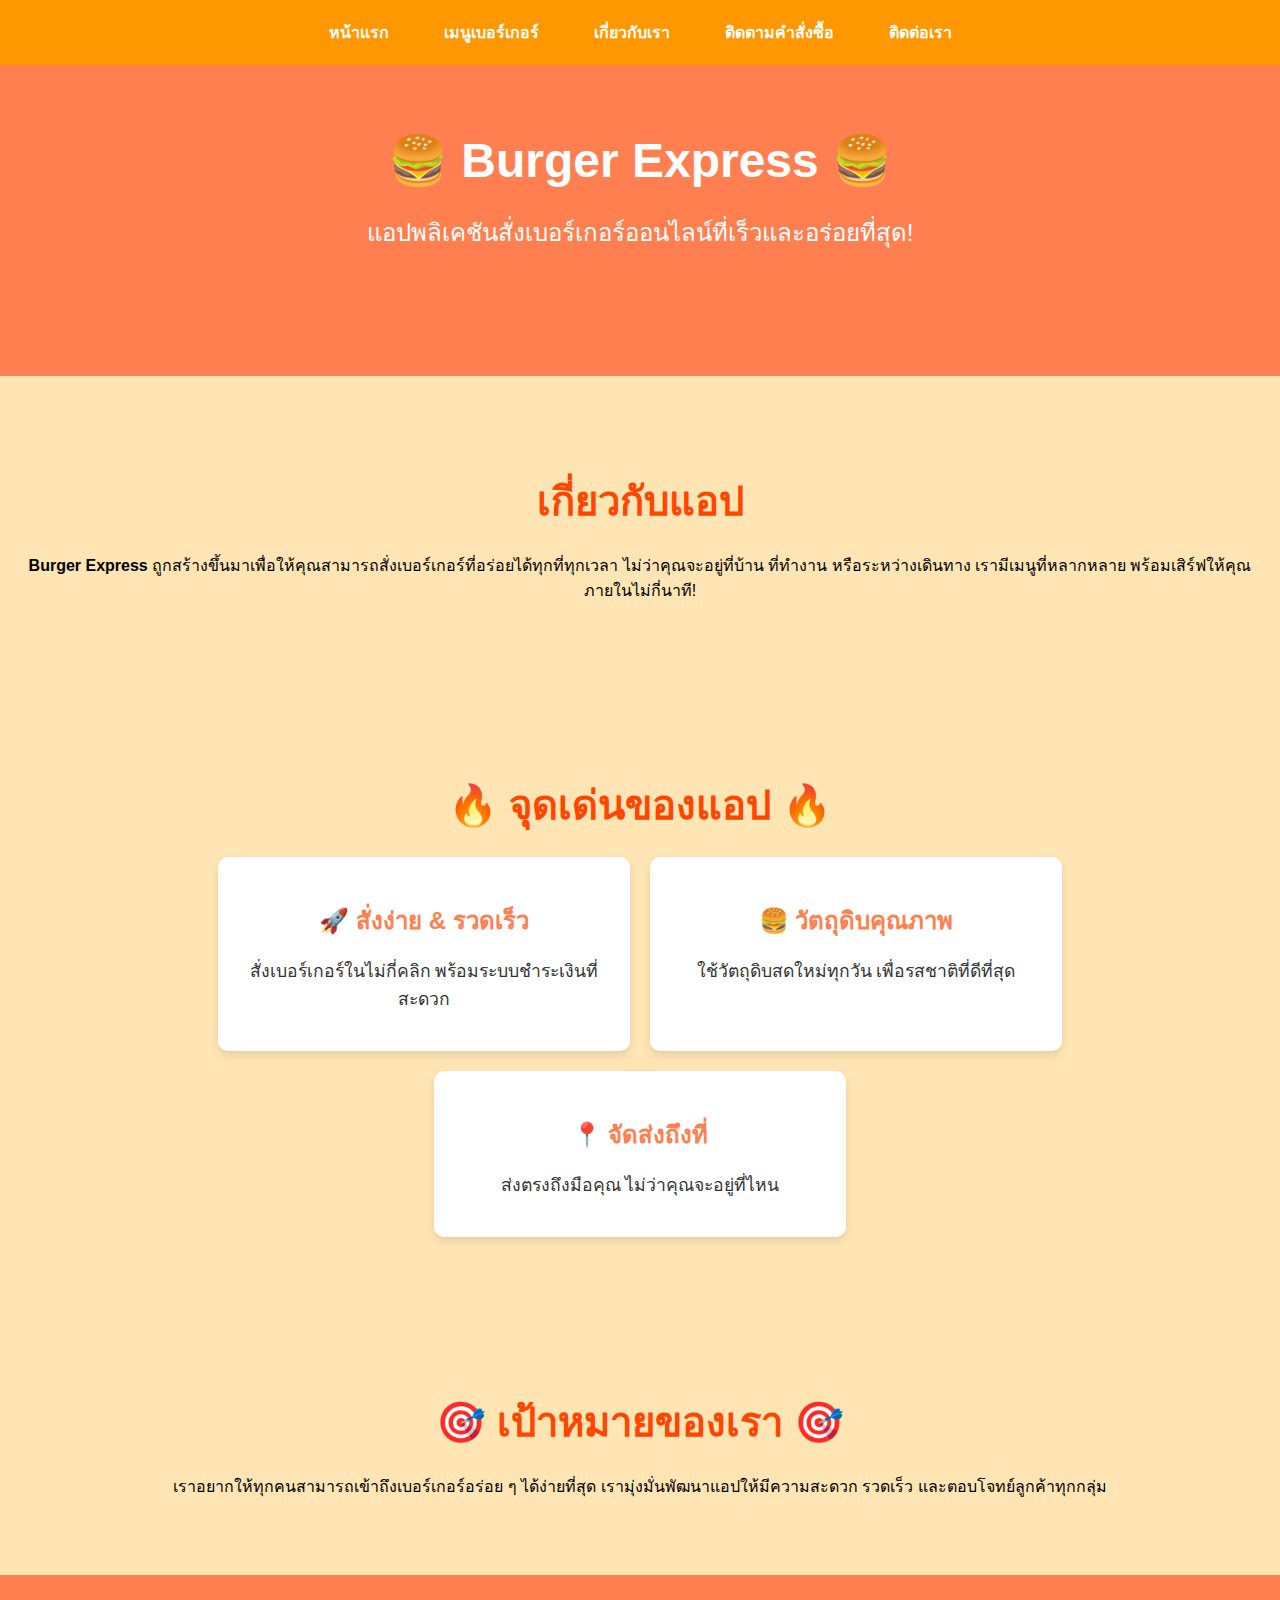
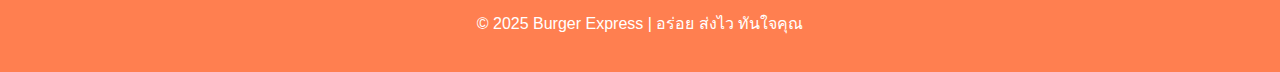
<file: page2.html>
<!DOCTYPE html>
<html lang="th">
<head>
    <meta charset="UTF-8">
    <meta name="viewport" content="width=device-width, initial-scale=1.0">
    <title>ร้านเบอร์เกอร์ออนไลน์</title>
    <link rel="stylesheet" href="styles.css"> 
</head>
<body>

    <!-- Navbar -->
    <nav class="navbar">
        <div class="container">
            <a href="index.html">หน้าแรก</a>
            <a href="page1.html">เมนูเบอร์เกอร์</a>
            <a href="page2.html">เกี่ยวกับเรา</a>
            <a href="page3.html">ติดตามคำสั่งซื้อ</a>
            <a href="page4.html">ติดต่อเรา</a>
        </div>
    </nav>

    <!-- Hero Section -->
    <header class="about-hero">
        <h1>🍔 Burger Express 🍔</h1>
        <p>แอปพลิเคชันสั่งเบอร์เกอร์ออนไลน์ที่เร็วและอร่อยที่สุด!</p>
    </header>

    <!-- เกี่ยวกับแอป -->
    <section class="about-section">
        <div class="container">
            <h2>เกี่ยวกับแอป</h2>
            <p><strong>Burger Express</strong> ถูกสร้างขึ้นมาเพื่อให้คุณสามารถสั่งเบอร์เกอร์ที่อร่อยได้ทุกที่ทุกเวลา ไม่ว่าคุณจะอยู่ที่บ้าน ที่ทำงาน หรือระหว่างเดินทาง เรามีเมนูที่หลากหลาย พร้อมเสิร์ฟให้คุณภายในไม่กี่นาที!</p>
        </div>
    </section>

    <!-- จุดเด่นของแอป -->
    <section class="features-section">
        <div class="container">
            <h2>🔥 จุดเด่นของแอป 🔥</h2>
            <div class="features">
                <div class="feature">
                    <h3>🚀 สั่งง่าย & รวดเร็ว</h3>
                    <p>สั่งเบอร์เกอร์ในไม่กี่คลิก พร้อมระบบชำระเงินที่สะดวก</p>
                </div>
                <div class="feature">
                    <h3>🍔 วัตถุดิบคุณภาพ</h3>
                    <p>ใช้วัตถุดิบสดใหม่ทุกวัน เพื่อรสชาติที่ดีที่สุด</p>
                </div>
                <div class="feature">
                    <h3>📍 จัดส่งถึงที่</h3>
                    <p>ส่งตรงถึงมือคุณ ไม่ว่าคุณจะอยู่ที่ไหน</p>
                </div>
            </div>
        </div>
    </section>

    <!-- เป้าหมายของแอป -->
    <section class="goal-section">
        <div class="container">
            <h2>🎯 เป้าหมายของเรา 🎯</h2>
            <p>เราอยากให้ทุกคนสามารถเข้าถึงเบอร์เกอร์อร่อย ๆ ได้ง่ายที่สุด เรามุ่งมั่นพัฒนาแอปให้มีความสะดวก รวดเร็ว และตอบโจทย์ลูกค้าทุกกลุ่ม</p>
        </div>
    </section>

    <!-- Footer -->
    <footer class="footer">
        <p>© 2025 Burger Express | อร่อย ส่งไว ทันใจคุณ</p>
    </footer>

</body>
</html>
</file>
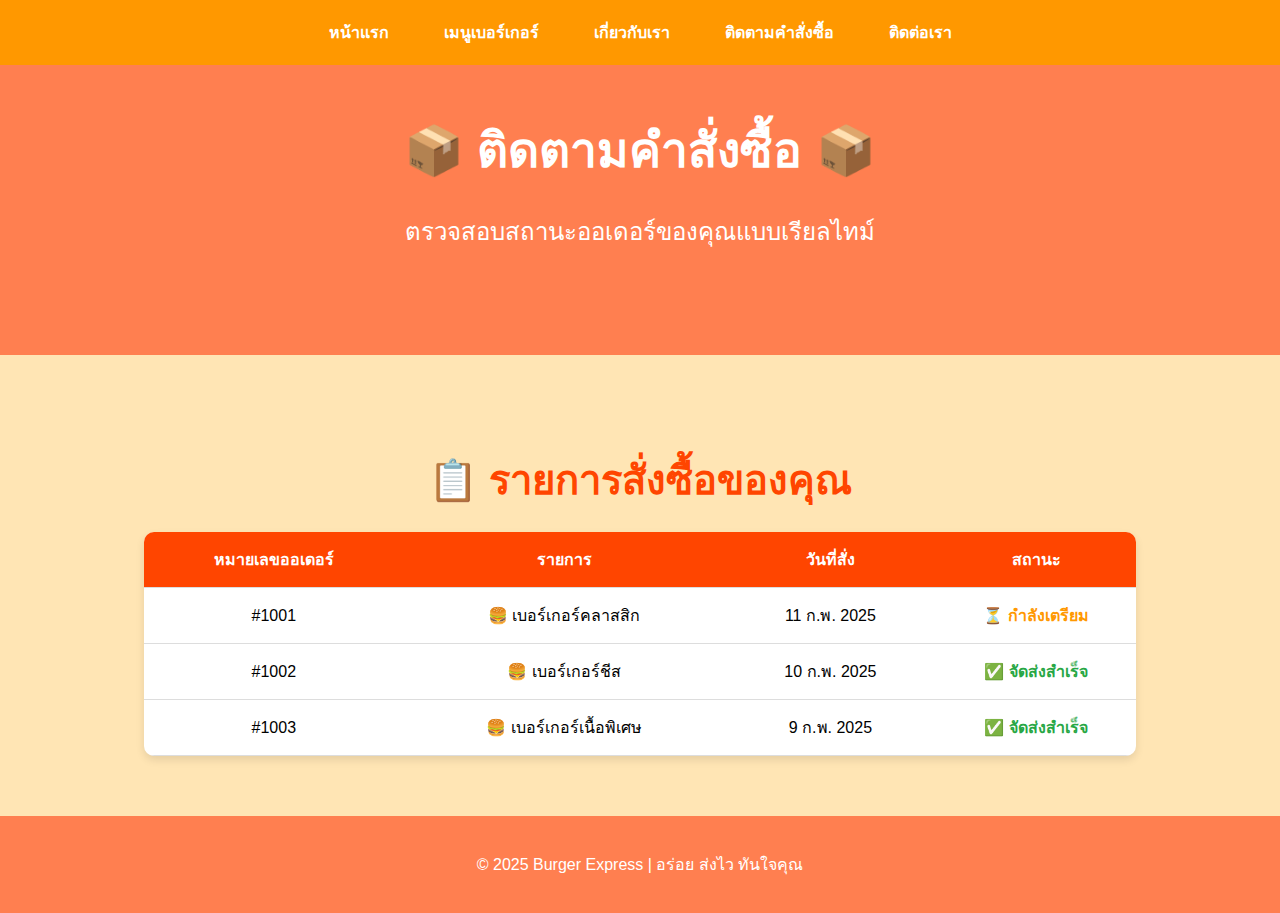
<file: page3.html>
<!DOCTYPE html>
<html lang="th">
<head>
    <meta charset="UTF-8">
    <meta name="viewport" content="width=device-width, initial-scale=1.0">
    <title>ติดตามคำสั่งซื้อ - Burger Express</title>
    <link rel="stylesheet" href="styles.css"> 
</head>
<body>

  <!-- Navbar -->
  <nav class="navbar">
    <div class="container">
        <a href="index.html">หน้าแรก</a>
        <a href="page1.html">เมนูเบอร์เกอร์</a>
        <a href="page2.html">เกี่ยวกับเรา</a>
        <a href="page3.html">ติดตามคำสั่งซื้อ</a>
        <a href="page4.html">ติดต่อเรา</a>
    </div>
</nav>

    <!-- Hero Section -->
    <header class="services-hero">
        <h1>📦 ติดตามคำสั่งซื้อ 📦</h1>
        <p>ตรวจสอบสถานะออเดอร์ของคุณแบบเรียลไทม์</p>
    </header>

    <!-- ตารางแสดงรายการสั่งซื้อ -->
    <section class="order-tracking">
        <div class="container">
            <h2>📋 รายการสั่งซื้อของคุณ</h2>
            <table>
                <thead>
                    <tr>
                        <th>หมายเลขออเดอร์</th>
                        <th>รายการ</th>
                        <th>วันที่สั่ง</th>
                        <th>สถานะ</th>
                    </tr>
                </thead>
                <tbody>
                    <tr>
                        <td>#1001</td>
                        <td>🍔 เบอร์เกอร์คลาสสิก</td>
                        <td>11 ก.พ. 2025</td>
                        <td class="status pending">⏳ กำลังเตรียม</td>
                    </tr>
                    <tr>
                        <td>#1002</td>
                        <td>🍔 เบอร์เกอร์ชีส</td>
                        <td>10 ก.พ. 2025</td>
                        <td class="status delivering">✅ จัดส่งสำเร็จ</td>
                    </tr>
                    <tr>
                        <td>#1003</td>
                        <td>🍔 เบอร์เกอร์เนื้อพิเศษ</td>
                        <td>9 ก.พ. 2025</td>
                        <td class="status completed">✅ จัดส่งสำเร็จ</td>
                    </tr>
                </tbody>
            </table>
        </div>
    </section>

    <!-- Footer -->
    <footer class="footer">
        <p>© 2025 Burger Express | อร่อย ส่งไว ทันใจคุณ</p>
    </footer>

</body>
</html>
</file>
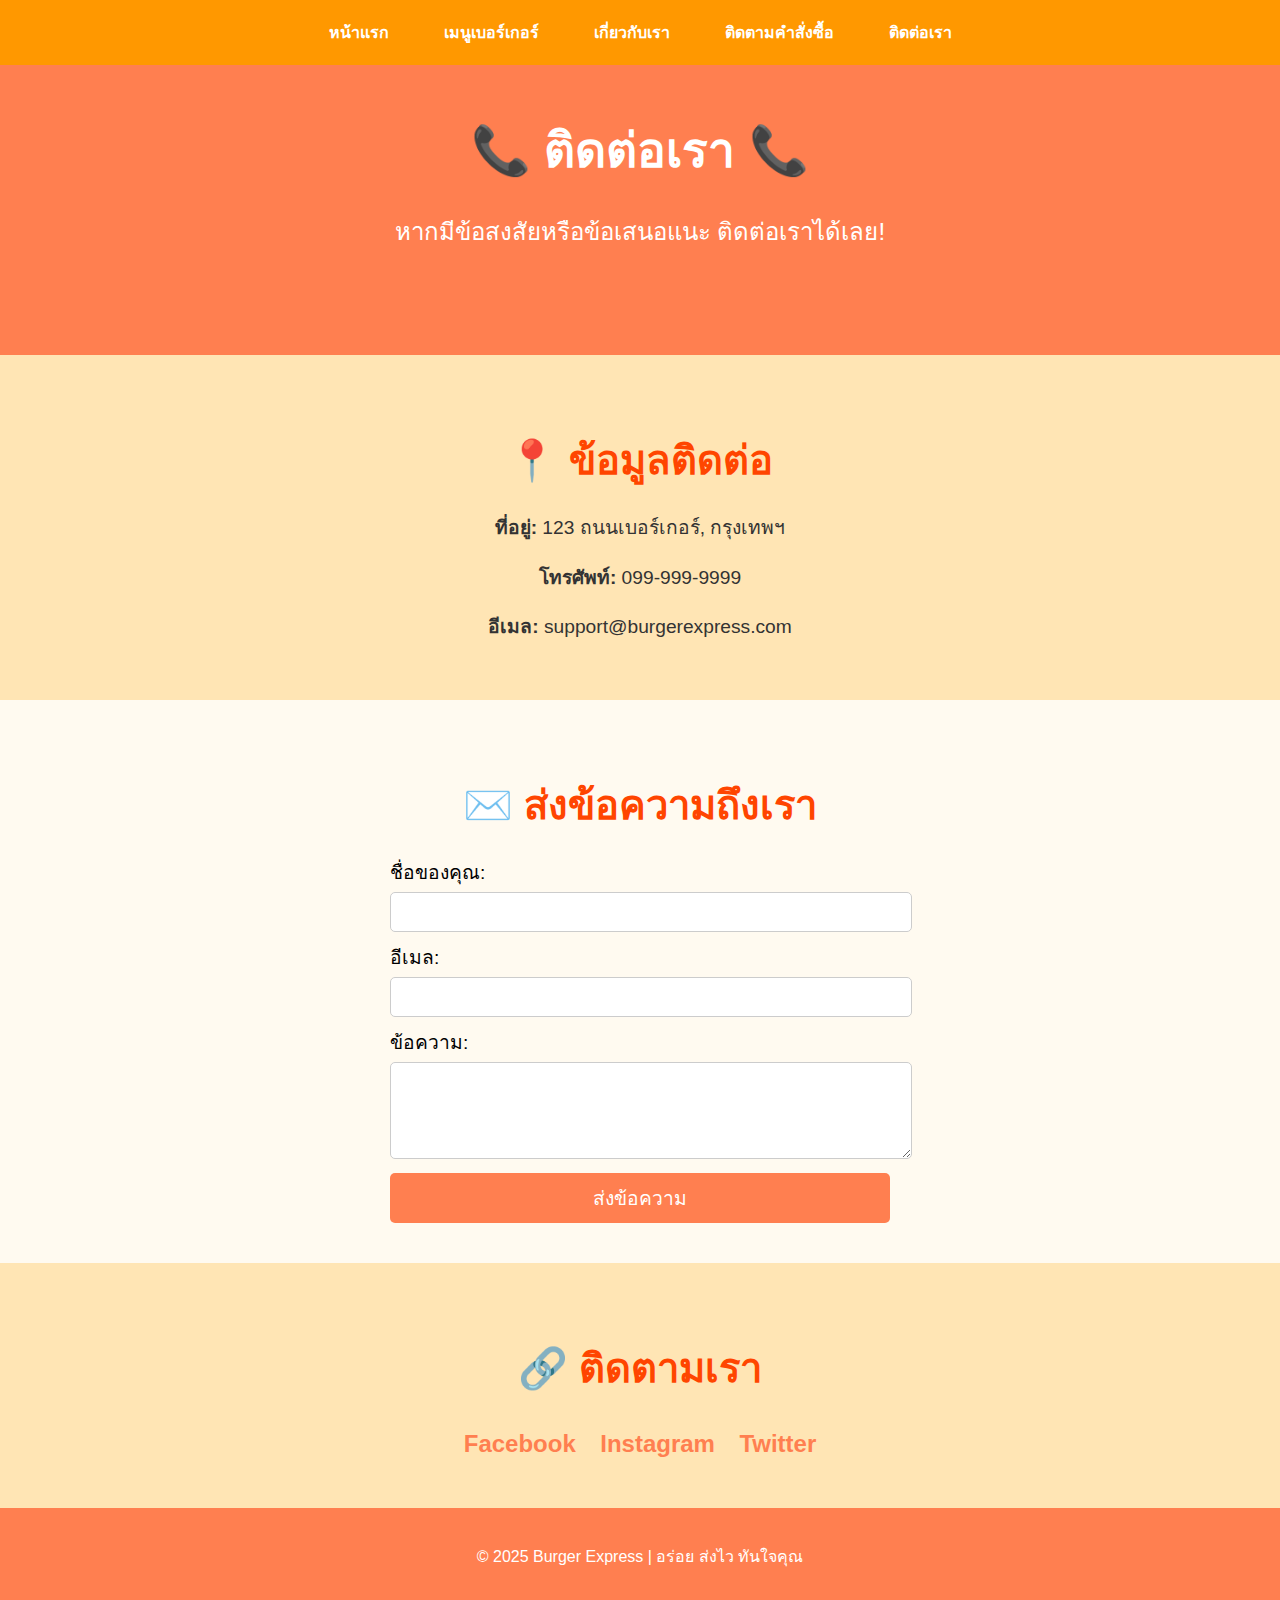
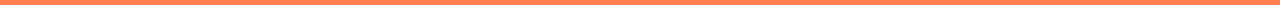
<file: page4.html>
<!DOCTYPE html>
<html lang="th">
<head>
    <meta charset="UTF-8">
    <meta name="viewport" content="width=device-width, initial-scale=1.0">
    <title>ติดต่อเรา - Burger Express</title>
    <link rel="stylesheet" href="styles.css"> 
</head>
<body>

   <!-- Navbar -->
   <nav class="navbar">
    <div class="container">
        <a href="index.html">หน้าแรก</a>
        <a href="page1.html">เมนูเบอร์เกอร์</a>
        <a href="page2.html">เกี่ยวกับเรา</a>
        <a href="page3.html">ติดตามคำสั่งซื้อ</a>
        <a href="page4.html">ติดต่อเรา</a>
    </div>
</nav>

    <!-- Hero Section -->
    <header class="contact-hero">
        <h1>📞 ติดต่อเรา 📞</h1>
        <p>หากมีข้อสงสัยหรือข้อเสนอแนะ ติดต่อเราได้เลย!</p>
    </header>

    <!-- ข้อมูลการติดต่อ -->
    <section class="contact-info">
        <div class="container">
            <h2>📍 ข้อมูลติดต่อ</h2>
            <p><strong>ที่อยู่:</strong> 123 ถนนเบอร์เกอร์, กรุงเทพฯ</p>
            <p><strong>โทรศัพท์:</strong> 099-999-9999</p>
            <p><strong>อีเมล:</strong> support@burgerexpress.com</p>
        </div>
    </section>

    <!-- ฟอร์มติดต่อ -->
    <section class="contact-form">
        <div class="container">
            <h2>✉️ ส่งข้อความถึงเรา</h2>
            <form>
                <label for="name">ชื่อของคุณ:</label>
                <input type="text" id="name" name="name" required>

                <label for="email">อีเมล:</label>
                <input type="email" id="email" name="email" required>

                <label for="message">ข้อความ:</label>
                <textarea id="message" name="message" rows="5" required></textarea>

                <button type="submit">ส่งข้อความ</button>
            </form>
        </div>
    </section>

    <!-- ลิงก์โซเชียลมีเดีย -->
    <section class="social-media">
        <div class="container">
            <h2>🔗 ติดตามเรา</h2>
            <a href="#" class="social-icon">Facebook</a>
            <a href="#" class="social-icon">Instagram</a>
            <a href="#" class="social-icon">Twitter</a>
        </div>
    </section>

    <!-- Footer -->
    <footer class="footer">
        <p>© 2025 Burger Express | อร่อย ส่งไว ทันใจคุณ</p>
    </footer>

</body>
</html>
</file>
<file: styles.css>
/* Header */
.header {
    text-align: center;
    padding: 100px 0; /* เพิ่มพื้นที่ด้านบนและล่าง */
    background-color: #ffebcd; /* สีเบจอ่อน ให้เข้ากับโทนสีของโลโก้ */
    margin-top: 0; /* ถ้าต้องการลดระยะห่างกับส่วนบน */
}

.header h1 {
    font-size: 4em; /* ขนาดตัวอักษรใหญ่ */
    color: #ff7f50; /* สีส้ม เพื่อความสดใส */
    margin-bottom: 15px;
}

.header p {
    font-size: 1.5em;
    color: #333;
    margin-bottom: 30px; /* เพิ่มช่องว่างระหว่างข้อความ */
}

/* Navbar */
.navbar {
    position: fixed;  /* ทำให้ Navbar ติดอยู่กับขอบบน */
    top: 0;           /* ตำแหน่งอยู่ที่ด้านบนสุด */
    left: 0;          /* เริ่มต้นที่ด้านซ้ายสุด */
    width: 100%;      /* ให้ Navbar ขยายเต็มความกว้าง */
    background-color: #ff4500; /* สีส้ม-แดง เพื่อความสดใส */
    z-index: 1000;    /* ทำให้ Navbar อยู่ด้านหน้าของเนื้อหาอื่น */
    padding: 15px 0;  /* เพิ่มระยะห่างภายใน Navbar */
}

/* ปรับแต่งลิงก์ใน Navbar */
.navbar a {
    color: #fff;      /* สีตัวอักษรในลิงก์ */
    text-decoration: none; /* เอาเส้นใต้ลิงก์ออก */
    padding: 10px 20px;    /* เพิ่มพื้นที่รอบๆ ตัวอักษร */
    display: inline-block; /* ให้ลิงก์แสดงในแถวเดียวกัน */
}

.navbar a:hover {
    background-color: #ff7f50; /* สีส้มอ่อน เมื่อเอาเมาส์ไปวาง */
}

/* Hero Section */
.hero {
    background-color: #ffe5b4; /* สีเหลืองพีช ให้เข้ากับสีโลโก้ */
    text-align: center;
    padding: 80px 0;
}

.hero h2 {
    font-size: 2.5em;
    color: #ff7f50; /* สีส้ม ให้เหมาะสมกับโลโก้ */
    margin-bottom: 20px;
}

.hero p {
    font-size: 1.2em;
    color: #333;
    margin-bottom: 20px;
}

.hero .card img {
    width: 250px;
    height: auto;
    border-radius: 8px;
    box-shadow: 0px 4px 10px rgba(0, 0, 0, 0.1);
}

.hero button {
    padding: 15px 30px;
    font-size: 1.2em;
    background-color: #ff7f50; /* สีส้มสดใส */
    color: white;
    border: 2px solid #ff7f50;
    border-radius: 5px;
    cursor: pointer;
    transition: background-color 0.3s;
}

.hero button:hover {
    background-color: #ff4500; /* สีแดงเข้ม */
}

/* New Section */
.new-section {
    background-color: #ffe5b4; /* สีเหลืองพีช */
    padding: 60px 0;
    text-align: center;
}

.new-section h2 {
    font-size: 2.5em;
    margin-bottom: 15px;
    color: #ff7f50; /* สีส้ม */
}

.new-section p {
    font-size: 1.2em;
    margin-bottom: 20px;
    color: #555;
}

/* Content Section */
.content {
    background-color: #fff0f5; /* สีชมพูอ่อน เพื่อสร้างความรู้สึกที่สดใส */
    padding: 60px 0;
}

.content h2 {
    font-size: 2.5em;
    color: #ff7f50; /* สีส้ม */
    text-align: center;
    margin-bottom: 40px;
}

.features {
    display: flex;
    justify-content: space-between;
    gap: 20px;
}

.feature {
    background-color: #fffaf0; /* สีเหลืองอ่อน */
    padding: 30px;
    border-radius: 10px;
    box-shadow: 0 4px 8px rgba(0, 0, 0, 0.1);
    text-align: center;
    width: 30%;
}

.feature h3 {
    font-size: 1.8em;
    margin-bottom: 15px;
    color: #333;
}

.feature p {
    font-size: 1.1em;
    color: #777;
}

/* Footer */
.footer {
    background-color: #ff7f50; /* สีส้มสดใส */
    color: white;
    text-align: center;
    padding: 20px;
}

.footer p {
    font-size: 1em;
}

/* Hero Section */
.hero {
    background-image: url('burger-hero.jpg'); /* ใช้ภาพพื้นหลังเบอร์เกอร์ */
    background-size: cover;
    background-position: center;
    color: white;
    text-align: center;
    padding: 120px 20px;
    position: relative;
}

.hero h2 {
    font-size: 3em;
    font-weight: bold;
    margin-bottom: 20px; /* เพิ่มระยะห่างจากข้อความก่อนหน้า */
    text-shadow: 2px 2px 5px rgba(0, 0, 0, 0.4);
}

.hero p {
    font-size: 1.5em;
    margin-bottom: 40px; /* เพิ่มระยะห่างให้กับย่อหน้าหลังข้อความ */
    text-shadow: 1px 1px 3px rgba(0, 0, 0, 0.4);
}

/* รูปภาพของเบอร์เกอร์ */
.hero .hero-image {
    width: 300px; /* ขนาดรูปภาพ */
    height: auto;
    border-radius: 8px;
    margin-bottom: 30px; /* เพิ่มระยะห่างระหว่างรูปภาพและปุ่ม */
    box-shadow: 0 4px 10px rgba(0, 0, 0, 0.1);
}

/* ปุ่ม CTA */
.hero .cta-button {
    background-color: #ff7f50; /* สีส้ม */
    color: white;
    font-size: 1.5em;
    padding: 15px 30px;
    border: none;
    border-radius: 50px;
    cursor: pointer;
    transition: background-color 0.3s;
}

.hero .cta-button:hover {
    background-color: #ff4500; /* สีแดง */
}



/*หน้าเมนู*/
body {
    font-family: Arial, sans-serif;
    margin: 0;
    padding: 0;
    text-align: center;
    background-color: #f8f8f8;
}

/* Navbar */
.navbar {
    background-color: #ff9800;
    padding: 10px 0;
}

.navbar .container {
    display: flex;
    justify-content: center;
    gap: 15px;
}

.navbar a {
    color: white;
    text-decoration: none;
    font-weight: bold;
}

/* เมนู 3x3 */
.menu-container {
    display: grid;
    grid-template-columns: repeat(3, 1fr);
    gap: 20px;
    max-width: 800px;
    margin: 50px auto;
    padding: 20px;
}

/* กรอบสินค้า */
.menu-item {
    background: white;
    border: 2px solid #ddd;
    border-radius: 10px;
    padding: 15px;
    text-align: center;
    box-shadow: 0px 4px 6px rgba(0, 0, 0, 0.1);
}

.menu-item img {
    width: 100%;
    height: auto;
    border-radius: 8px;
}

.menu-item h3 {
    font-size: 18px;
    margin: 10px 0;
}

.menu-item p {
    font-size: 16px;
    color: #555;
}

/* ปุ่มสั่งซื้อ */
.menu-item button {
    background-color: #ff9800;
    color: white;
    border: none;
    padding: 10px 15px;
    font-size: 16px;
    border-radius: 5px;
    cursor: pointer;
    width: 100%;
    font-weight: bold;
}

.menu-item button:hover {
    background-color: #e68900;
}
/*เกี่ยวกับเรา*/
/* Hero Section */
.about-hero {
    text-align: center;
    padding: 100px 20px;
    background-color: #ff7f50;
    color: white;
}

.about-hero h1 {
    font-size: 3em;
    margin-bottom: 10px;
}

.about-hero p {
    font-size: 1.5em;
}

/* Sections */
.about-section, .features-section, .goal-section {
    text-align: center;
    padding: 60px 20px;
    background-color: #ffe5b4;
}

.about-section h2, .features-section h2, .goal-section h2 {
    font-size: 2.5em;
    color: #ff4500;
    margin-bottom: 20px;
}

/* จุดเด่นของแอป */
.features {
    display: flex;
    justify-content: center;
    gap: 20px;
    flex-wrap: wrap;
}

.feature {
    background: white;
    padding: 20px;
    border-radius: 10px;
    box-shadow: 0 4px 8px rgba(0, 0, 0, 0.1);
    width: 30%;
    min-width: 250px;
}

.feature h3 {
    font-size: 1.5em;
    color: #ff7f50;
    margin-bottom: 10px;
}

.feature p {
    font-size: 1.1em;
    color: #333;
}

/* Footer */
.footer {
    background-color: #ff7f50;
    color: white;
    text-align: center;
    padding: 20px;
}
/*หน้าบริการ*/
/* Hero Section */
.services-hero {
    text-align: center;
    padding: 80px 20px;
    background-color: #ff7f50;
    color: white;
}

.services-hero h1 {
    font-size: 3em;
    margin-bottom: 10px;
}

.services-hero p {
    font-size: 1.5em;
}

/* Order Tracking */
.order-tracking {
    text-align: center;
    padding: 60px 20px;
    background-color: #ffe5b4;
}

.order-tracking h2 {
    font-size: 2.5em;
    margin-bottom: 20px;
    color: #ff4500;
}

/* ตารางรายการสั่งซื้อ */
table {
    width: 80%;
    margin: auto;
    border-collapse: collapse;
    background: white;
    border-radius: 10px;
    overflow: hidden;
    box-shadow: 0 4px 8px rgba(0, 0, 0, 0.1);
}

th, td {
    padding: 15px;
    text-align: center;
    border-bottom: 1px solid #ddd;
}

th {
    background-color: #ff4500;
    color: white;
}

.status {
    font-weight: bold;
    padding: 5px;
    border-radius: 5px;
}

/* สีสถานะ */
.status.pending {
    color: #ff9800; /* สีส้ม */
}

.status.delivering {
    color: #28a745; /* สีน้ำเงิน */
}

.status.completed {
    color: #28a745; /* สีเขียว */
}

/* Footer */
.footer {
    background-color: #ff7f50;
    color: white;
    text-align: center;
    padding: 20px;
}
/*ติดต่อเรา*/
/* Hero Section */
.contact-hero {
    text-align: center;
    padding: 80px 20px;
    background-color: #ff7f50;
    color: white;
}

.contact-hero h1 {
    font-size: 3em;
    margin-bottom: 10px;
}

.contact-hero p {
    font-size: 1.5em;
}

/* ข้อมูลติดต่อ */
.contact-info {
    text-align: center;
    padding: 40px 20px;
    background-color: #ffe5b4;
}

.contact-info h2 {
    font-size: 2.5em;
    margin-bottom: 20px;
    color: #ff4500;
}

.contact-info p {
    font-size: 1.2em;
    color: #333;
}

/* ฟอร์มติดต่อ */
.contact-form {
    text-align: center;
    padding: 40px 20px;
    background-color: #fffaf0;
}

.contact-form h2 {
    font-size: 2.5em;
    margin-bottom: 20px;
    color: #ff4500;
}

.contact-form form {
    max-width: 500px;
    margin: auto;
    text-align: left;
}

.contact-form label {
    font-size: 1.2em;
    display: block;
    margin: 10px 0 5px;
}

.contact-form input,
.contact-form textarea {
    width: 100%;
    padding: 10px;
    font-size: 1em;
    border: 1px solid #ccc;
    border-radius: 5px;
}

.contact-form button {
    background-color: #ff7f50;
    color: white;
    border: none;
    padding: 10px 15px;
    font-size: 1.2em;
    border-radius: 5px;
    cursor: pointer;
    width: 100%;
    margin-top: 10px;
}

.contact-form button:hover {
    background-color: #ff4500;
}

/* โซเชียลมีเดีย */
.social-media {
    text-align: center;
    padding: 40px 20px;
    background-color: #ffe5b4;
}

.social-media h2 {
    font-size: 2.5em;
    margin-bottom: 20px;
    color: #ff4500;
}

.social-icon {
    display: inline-block;
    margin: 10px;
    font-size: 1.5em;
    color: #ff7f50;
    text-decoration: none;
    font-weight: bold;
}

.social-icon:hover {
    color: #ff4500;
}

/* Footer */
.footer {
    background-color: #ff7f50;
    color: white;
    text-align: center;
    padding: 20px;
}
</file>
